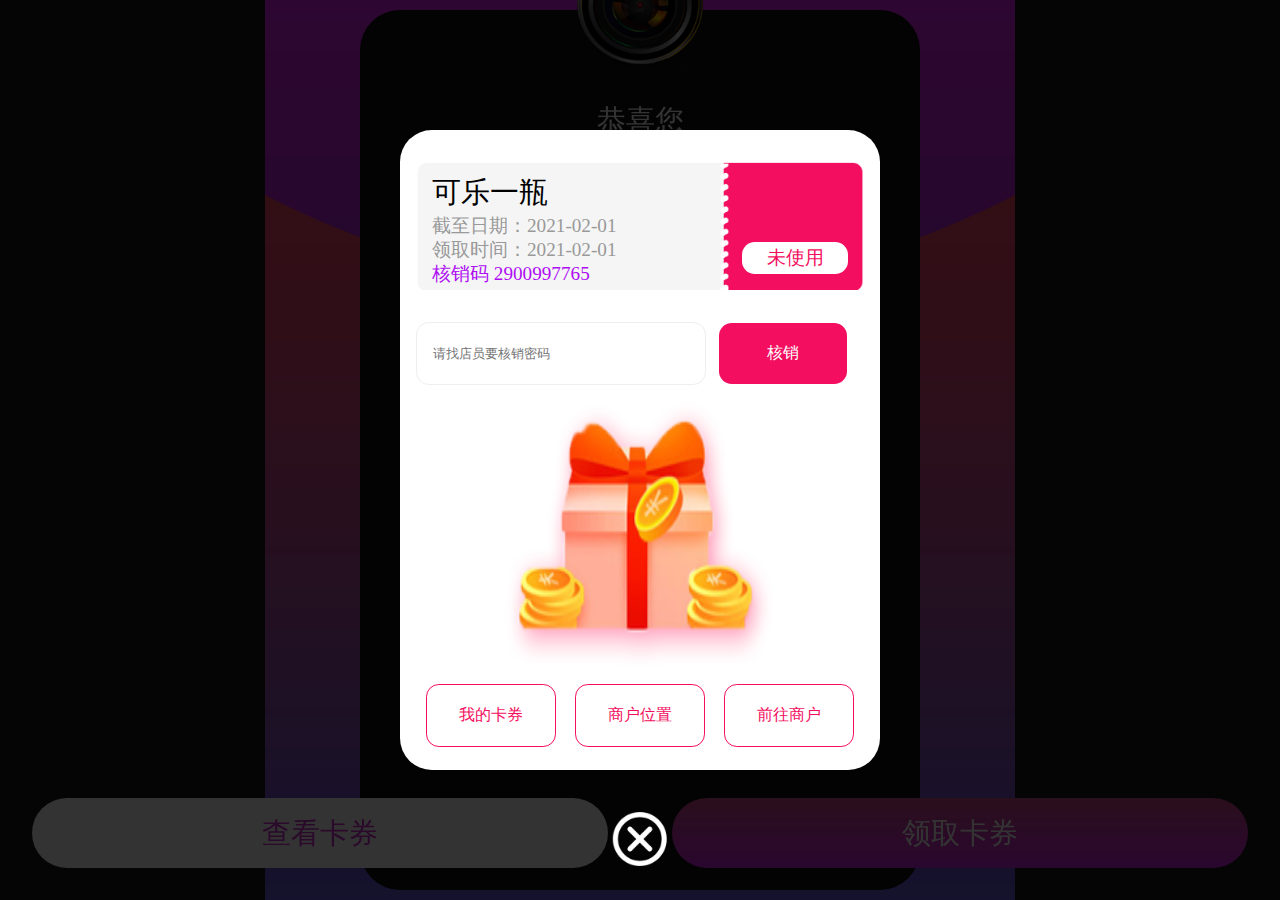
<file: video-share.html>
<!DOCTYPE html>
<html lang="zh">
<head>
    <meta charset="utf-8">
    <meta name="viewport"
          content="width=device-width, initial-scale=1.0, maximum-scale=1.0, minimum-scale=1.0, user-scalable=no">
    <meta name="version" content="1.0">
    <title>视频</title>
    <link rel="stylesheet" href="./css/reset.css">
    <link rel="stylesheet" href="css/video.css">
</head>
<body>
<div id="app">
    <div class="dia-wrap">
        <div class="video-wrap">
            <img src="./img/video_title.png" alt="">
            <div class="video-title">
                <div>恭喜您</div>
                <div>成为抖音传播达人</div>
                <div>您参与的抖音作品是</div>
            </div>
            <video disablePictureInPicture controlslist="nodownload" oncontextmenu="return false" class="small"
                   src="https://www.runoob.com/try/demo_source/movie.mp4" controls></video>
            <div class="description-wrap">
                <div class="title">活动介绍</div>
                <div class="content">
                    活动内容活动内容活动内容活动内容活动内容活动内容
                </div>
            </div>
            <div class="company-name share">
                <img src="./img/logo.png" alt="">
                阿米多技术
            </div>
        </div>
        <div class="btn-wrap">
            <div class="btn">
                <a href="./card.html">查看卡券</a>
            </div>
            <div class="btn" @click="diaFlag = true">
                领取卡券
            </div>
        </div>
    </div>
    <div class="card-wrap" v-if="diaFlag">
        <div class="card-content">
            <div class="card-bg">
                <div class="left">
                    <div>可乐一瓶</div>
                    <div>截至日期：2021-02-01</div>
                    <div>领取时间：2021-02-01</div>
                    <div>核销码 2900997765</div>
                </div>
                <div class="right">
                    未使用
                </div>
            </div>
            <div class="card-inp">
                <input type="text" placeholder="请找店员要核销密码"/>
                <div>核销</div>
            </div>
            <img src="./img/gift_icon.png" alt="二维码" class="qrcode">
            <div class="btn-wrap">
                <div>
                    <a href="./card.html">我的卡券</a>
                </div>
                <div>商户位置</div>
                <div>前往商户</div>
            </div>
            <img src="./img/close.png" alt="" class="close" @click="diaFlag = false">
        </div>
    </div>
</div>
</body>
<script src="https://cdn.bootcdn.net/ajax/libs/vue/2.6.9/vue.js"></script>
<script src="./js/vue-luck-draw.umd.min.js"></script>
<script type="module">
    new Vue({
        el: '#app',
        data() {
            return {
                diaFlag: false
            }
        },
        mounted() {
            window.addEventListener('resize', () => {
                this.setView()
            })
            this.setView()
        },
        created() {

        },
        methods: {
            setView() {
                const WIDTH = 750
                document.documentElement.style.fontSize = (20 * screen.width / WIDTH) + 'px'
            }
        }
    })
</script>
</html>
</file>
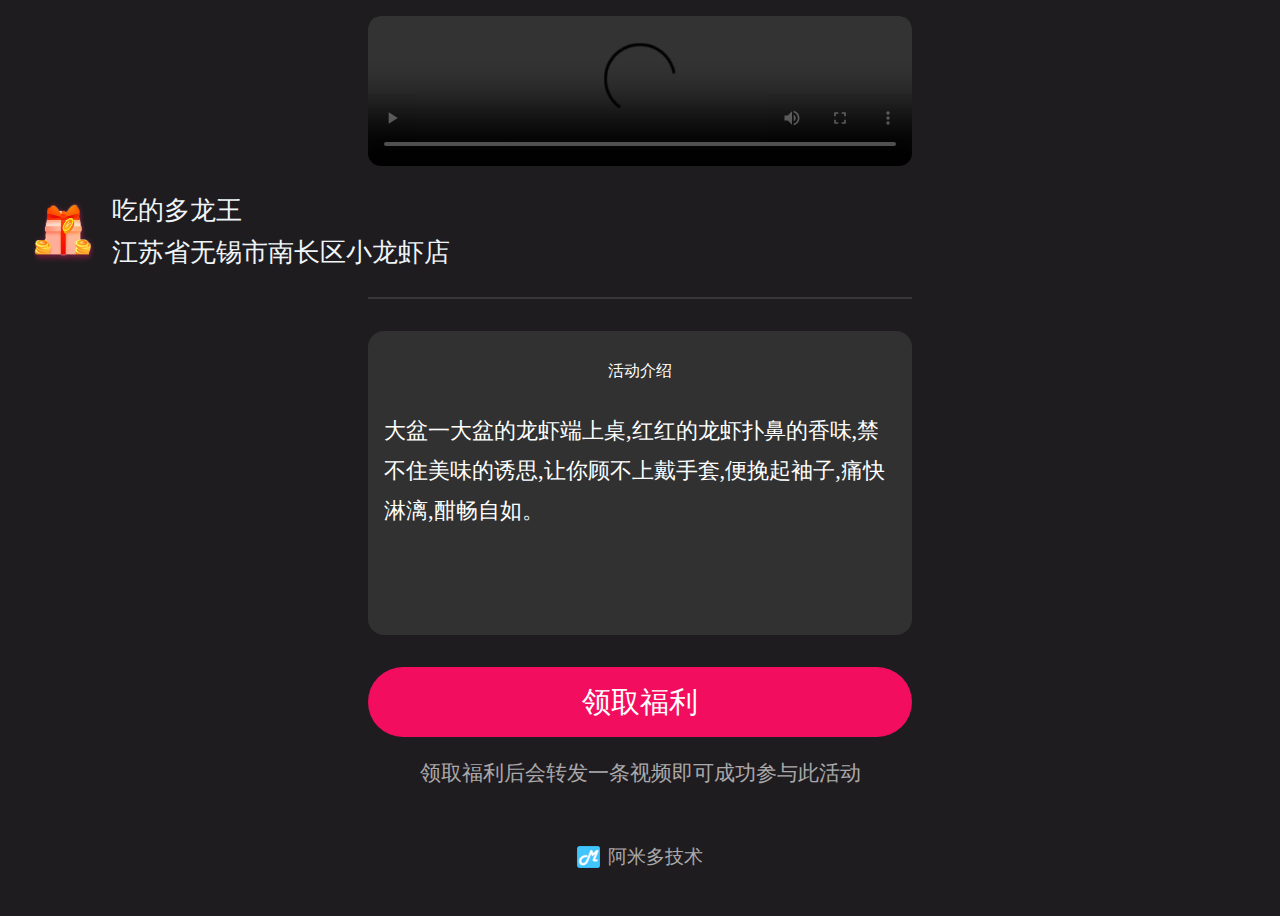
<file: video.html>
<!DOCTYPE html>
<html lang="zh">
<head>
    <meta charset="utf-8">
    <meta name="viewport"
          content="width=device-width, initial-scale=1.0, maximum-scale=1.0, minimum-scale=1.0, user-scalable=no">
    <meta name="version" content="1.0">
    <title>视频</title>
    <link rel="stylesheet" href="./css/reset.css">
    <link rel="stylesheet" href="css/video.css">
</head>
<body>
<div id="app">
    <video disablePictureInPicture controlslist="nodownload" oncontextmenu="return false" class="big"
           src="https://www.runoob.com/try/demo_source/movie.mp4" controls></video>
    <div class="logo-wrap">
        <img src="./img/gift_icon.png" alt="">
        <div class="info">
            <div>吃的多龙王</div>
            <div>江苏省无锡市南长区小龙虾店</div>
        </div>
    </div>
    <div class="line"></div>
    <div class="description-wrap">
        <div class="des-title">活动介绍</div>
        <div class="des-content">大盆一大盆的龙虾端上桌,红红的龙虾扑鼻的香味,禁不住美味的诱思,让你顾不上戴手套,便挽起袖子,痛快淋漓,酣畅自如。</div>
    </div>
    <div class="video-btn btn-wrap">
        <div class="send-btn">
            <a href="./video-share.html">领取福利</a>
        </div>
        <div class="msg">
            领取福利后会转发一条视频即可成功参与此活动
        </div>
    </div>
    <div class="company-name">
        <img src="./img/logo.png" alt="">
        阿米多技术
    </div>
</div>
</body>
<script src="https://cdn.bootcdn.net/ajax/libs/vue/2.6.9/vue.js"></script>
<script src="./js/vue-luck-draw.umd.min.js"></script>
<script type="module">
    new Vue({
        el: '#app',
        data() {
            return {}
        },
        mounted() {
            window.addEventListener('resize', () => {
                this.setView()
            })
            this.setView()
        },
        created() {

        },
        methods: {
            setView() {
                const WIDTH = 750
                document.documentElement.style.fontSize = (20 * screen.width / WIDTH) + 'px'
            }
        }
    })
</script>
</html>
</file>
<file: css/video.css>
html, body {
    width: 100%;
    height: 100%;
    background-color: #1F1C20;
}

#app {
    width: 100%;
    height: 100%;
    position: relative;
}

video::-webkit-media-controls-current-time-display {
    display: none !important;
}

video::-webkit-media-controls-time-remaining-display {
    display: none !important;
}

video.big {
    display: block;
    width: 34rem;
    margin: 1rem auto;
    border-radius: .8rem;
    background-color: #000;
    max-height: 25rem;
}

.logo-wrap {
    padding: 1rem 2rem 2rem;
    display: flex;
    flex-direction: row;
    align-items: center;
}

.logo-wrap img {
    width: 4rem;
    height: 4rem;
    margin-right: 1rem;
    border-radius: .6rem;
}

.logo-wrap .info {
    font-size: 1.6rem;
    color: #EFF5F8;
}

.info div:nth-child(1) {
    margin-bottom: 1rem;
}

.line {
    width: 34rem;
    height: .1rem;
    background-color: #fff;
    margin: 0 auto;
    opacity: 0.12;
}

.description-wrap {
    width: 34rem;
    max-height: 20rem;
    margin: 2rem auto;
    overflow: auto;
    color: #fff;
    border-radius: 1rem;
    background-color: #313131;
    padding-bottom: 1rem;
}

.description-wrap .des-title {
    text-align: center;
    padding: 2rem 0;
}

.description-wrap .des-content {
    height: 12rem;
    overflow: auto;
    padding: 0 1rem 1rem;
    font-size: 1.4rem;
    line-height: 2.5rem;
}

.dia-wrap .btn-wrap,
.video-btn {
    position: absolute;
    bottom: 1.2rem;
    width: 100%;
    height: 10rem;
    text-align: center;
    color: #EFF5F8;
}

.video-btn {
    position: static;
}

.dia-wrap .btn-wrap .msg,
.video-btn .msg {
    font-size: 1.3rem;
    margin-top: 1.6rem;
    color: rgba(255, 255, 255, .63);
}

.dia-wrap .btn-wrap .send-btn,
.video-btn .send-btn {
    width: 34rem;
    height: 4.4rem;
    line-height: 4.4rem;
    color: #fff;
    text-align: center;
    font-size: 1.8rem;
    border-radius: 2.2rem;
    margin: 0 auto;
    background-color: #F30D5F;
}

.dia-wrap .btn-wrap .send-btn a,
.video-btn .send-btn a {
    color: #fff !important;
    text-decoration-line: none;
}

.company-name {
    position: absolute;
    bottom: 3rem;
    left: 50%;
    width: 100%;
    transform: translateX(-50%);
    font-size: 1.2rem;
    margin-top: 1rem;
    color: rgba(255, 255, 255, .63);
    text-align: center;
    display: flex;
    flex-direction: row;
    align-items: center;
    justify-content: center;
}

.company-name.share {
    position: static;
    transform: none;
    text-align: center;
}

.company-name img {
    width: 1.4rem;
    margin-right: .5rem;
}

.company-name.share img {
    position: static;
    width: 1.4rem;
    margin-right: .5rem;
}

.dia-wrap {
    position: fixed;
    top: 0;
    left: 0;
    width: 100%;
    height: 100%;
    background: url("../img/bg2.png") no-repeat center;
    z-index: 99;
}

.dia-wrap .video-wrap {
    position: absolute;
    left: 50%;
    top: 50%;
    transform: translate(-50%, -50%);
    width: 35rem;
    height: 55rem;
    background-color: #111;
    border-radius: 2.5rem;
}

.dia-wrap .video-wrap > img {
    position: absolute;
    left: 50%;
    transform: translateX(-50%);
    top: -4rem;
    width: 8rem;
    height: 8rem;
}

.dia-wrap .video-wrap .video-title {
    padding-top: 6rem;
    text-align: center;
    color: #fff;
}

.dia-wrap .video-wrap .video-title div:nth-child(1) {
    font-size: 1.8rem;
    margin-bottom: 1rem;
}

.dia-wrap .video-wrap .video-title div:nth-child(2) {
    font-size: 1.4rem;
    margin-bottom: 2.5rem;
}

.dia-wrap .video-wrap .video-title div:nth-child(3) {
    font-size: 1.6rem;
    color: #F9DCA7;
    margin-bottom: 2.5rem;
}

.dia-wrap .video-wrap .small {
    width: 30rem;
    max-height: 18rem;
    margin: 0 auto;
    display: block;
}

.dia-wrap .description-wrap {
    box-sizing: border-box;
    width: 30rem;
    height: 15rem;
    padding: 1rem;
    margin: 2rem auto 0;
    border-radius: 2rem;
    background-color: rgba(203, 203, 203, .1);
    color: #fff;
}

.dia-wrap .description-wrap .title {
    text-align: center;
    font-size: 1.6rem;
}

.dia-wrap .description-wrap .content {
    font-size: 1.4rem;
    margin-top: 1rem;
}

.dia-wrap .btn-wrap {
    margin: 0 auto;
    display: flex;
    height: 6rem;
    flex-direction: row;
    align-items: center;
    justify-content: space-around;
}

.dia-wrap .btn-wrap .btn {
    width: 45%;
    height: 4.4rem;
    line-height: 4.4rem;
    text-align: center;
    font-size: 1.8rem;
    border-radius: 2.2rem;
}

.dia-wrap .btn-wrap .btn a {
    text-decoration-line: none;
    color: #D02FCF !important;
}

.dia-wrap .btn-wrap .btn:nth-child(1) {
    background-color: #FFF;
}

.dia-wrap .btn-wrap .btn:nth-child(2) {
    background: linear-gradient(0deg, #CF24EA, #D14B8C);
    color: #fff;
}

.card-wrap {
    position: fixed;
    width: 100%;
    height: 100%;
    top: 0;
    left: 0;
    background-color: rgba(0, 0, 0, .8);
    z-index: 100;
}

.card-content {
    box-sizing: border-box;
    position: absolute;
    left: 50%;
    top: 50%;
    padding: 2rem 1rem;
    transform: translate(-50%, -50%);
    width: 30rem;
    height: 40rem;
    border-radius: 2rem;
    background-color: #fff;
    z-index: 101;
}

.card-content .card-bg {
    box-sizing: border-box;
    padding: 1rem;
    position: relative;
    display: flex;
    flex-direction: row;
    width: 28rem;
    height: 8rem;
    background-image: url("../img/quan_bg.png");
    background-repeat: no-repeat;
    background-size: 100%;
}

.card-content .card-bg .left {
    width: 18rem;
}

.card-content .card-bg .left div:nth-child(1) {
    font-size: 1.8rem;
    color: #000;
    margin-bottom: .6rem;
    height: 1.8rem;
    overflow: hidden;
    width: 14rem;
    text-overflow: ellipsis;
    white-space: nowrap;
}

.card-content .card-bg .left div:nth-child(2),
.card-content .card-bg .left div:nth-child(3) {
    font-size: 1.2rem;
    color: #999;
    margin-top: .3rem;
}

.card-content .card-bg .left div:nth-child(4) {
    font-size: 1.2rem;
    color: #AF0DF3;
    margin-top: .3rem;
}

.card-content .card-bg .right {
    position: absolute;
    right: 1rem;
    bottom: 1rem;
    width: 6.6rem;
    height: 2rem;
    line-height: 2rem;
    text-align: center;
    color: #F30E60;
    background-color: #fff;
    border-radius: .8rem;
    font-size: 1.2rem;
}

.card-content .card-inp {
    display: flex;
    flex-direction: row;
    align-items: center;
    margin-top: 2rem;
}

.card-content .card-inp input {
    outline: none;
    border-radius: .8rem;
    border: 1px solid #EEEEEE;
    width: 18rem;
    height: 3.8rem;
    line-height: 3.8rem;
    margin-right: .8rem;
    text-indent: 1rem;
}

.card-content .card-inp div {
    width: 8rem;
    height: 3.8rem;
    line-height: 3.8rem;
    text-align: center;
    color: #fff;
    background-color: #F30E60;
    border-radius: .8rem;
}

.card-content .qrcode {
    width: 16.7rem;
    height: 16.7rem;
    display: block;
    margin: 1rem auto;
}

.card-content .btn-wrap {
    display: flex;
    flex-direction: row;
    align-items: center;
    justify-content: space-around;
}

.card-content .btn-wrap div {
    width: 8rem;
    height: 3.8rem;
    line-height: 3.8rem;
    text-align: center;
    border: 1px solid #F30E60;
    color: #F30E60;
    border-radius: .8rem;
}

.card-content .btn-wrap div a {
    text-decoration: none;
    color: #F30E60 !important;
}

.card-wrap .card-content .close {
    width: 3.4rem;
    height: 3.4rem;
    position: absolute;
    bottom: -6rem;
    left: 50%;
    transform: translateX(-50%);
}
</file>
